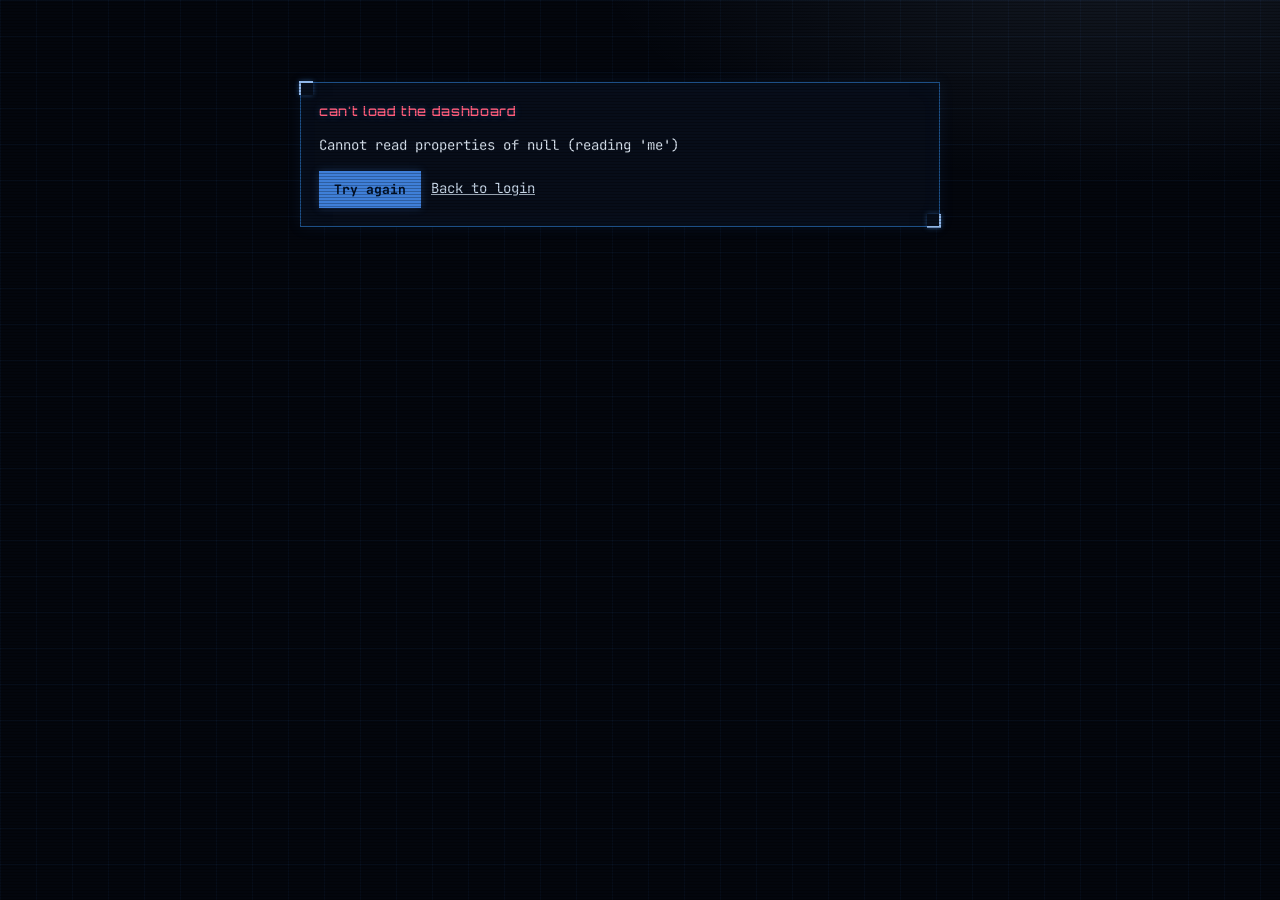
<file: index.html>
<!DOCTYPE html>
<html lang="en">
<head>
<meta charset="utf-8">
<meta name="viewport" content="width=device-width, initial-scale=1, viewport-fit=cover">
<title>Overview — Monitor</title>
<link href="https://fonts.googleapis.com/css2?family=Orbitron:wght@500;800&family=JetBrains+Mono:wght@400;500;700&display=swap" rel="stylesheet">
<link rel="stylesheet" href="css/app.css">
<script src="js/api.js"></script>
</head>
<body>
<main id="main">
<div class="boot" id="boot" aria-hidden="true"></div>
<section><div class="kpis" id="kpis"></div></section>
<section class="cols">
  <div><h2 id="budTitle">token budget</h2><div class="panel">
    <div class="mh"><div class="big" id="used"></div><div class="sub" id="ofLimit"></div></div>
    <div class="cells" id="cells" role="img"></div>
    <div class="legend"><span><b style="background:var(--c1)"></b>input <span id="lIn"></span></span><span><b style="background:var(--c2)"></b>output <span id="lOut"></span></span></div>
  </div></div>
  <div><h2>daily tokens — last 14 days</h2><div class="panel"><svg id="chart" role="img"></svg><div style="margin-top:10px"><div class="legend"><span><b style="background:var(--c1)"></b>input</span><span><b style="background:var(--c2)"></b>output</span></div></div></div></div>
</section>
<section class="cols even">
  <div><div class="sechead"><h2>active alerts</h2><a href="alerts.html">view all →</a></div><div class="panel" id="alerts"></div></div>
  <div><h2>recent requests</h2><div class="panel scroll"><div class="con" id="con"></div></div></div>
</section>
<section><div class="sechead"><h2>top chats · 30 days</h2><a href="chats.html">all chats →</a></div><div class="panel" id="chats"></div></section>
</main>
<script src="js/data.js"></script>
<script src="js/ui.js"></script>
<script src="js/pages/overview.js"></script>
</body>
</html>
</file>
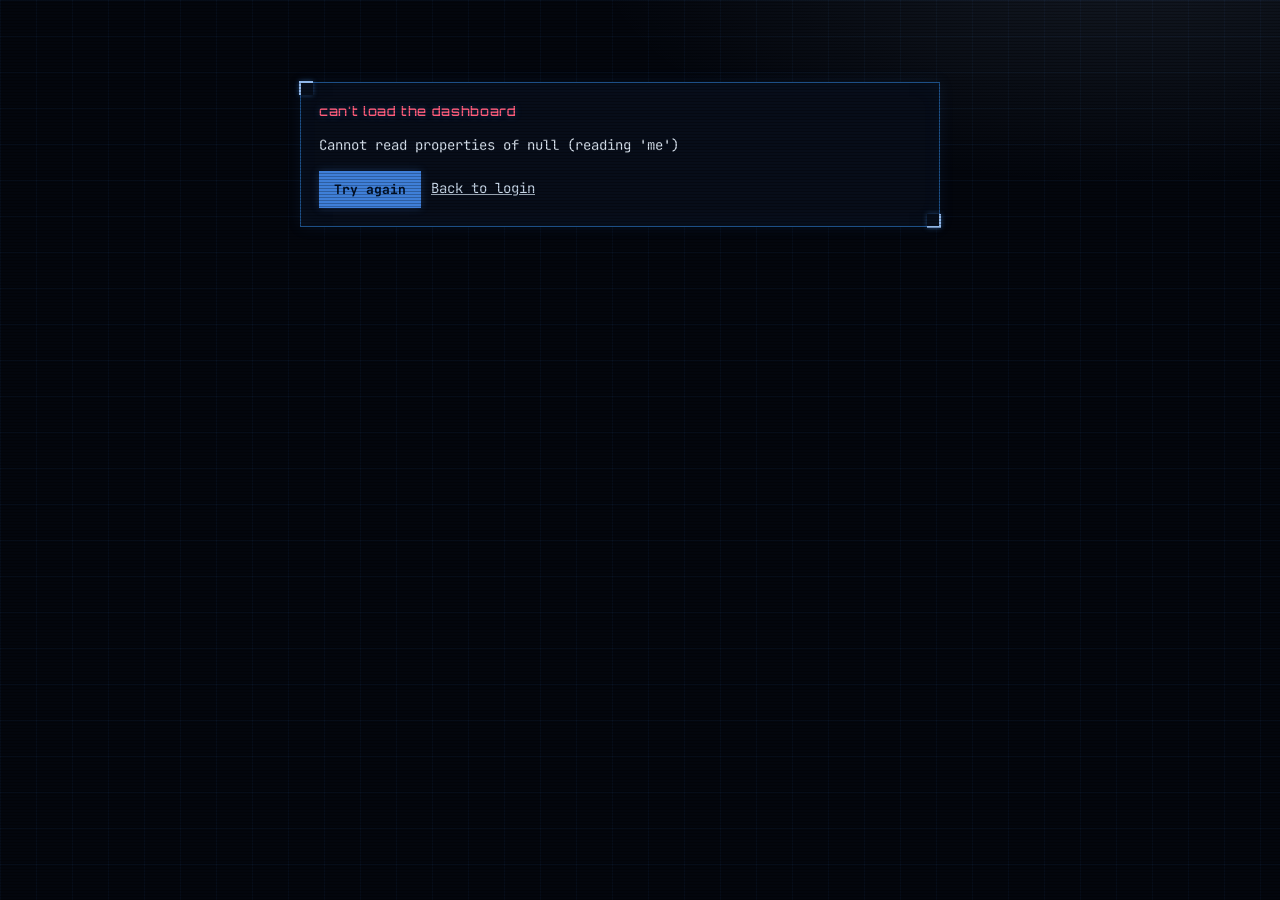
<file: account.html>
<!DOCTYPE html>
<html lang="en">
<head>
<meta charset="utf-8">
<meta name="viewport" content="width=device-width, initial-scale=1, viewport-fit=cover">
<title>My account — Monitor</title>
<link href="https://fonts.googleapis.com/css2?family=Orbitron:wght@500;800&family=JetBrains+Mono:wght@400;500;700&display=swap" rel="stylesheet">
<link rel="stylesheet" href="css/app.css">
<script src="js/api.js"></script>
</head>
<body>
<main id="main">
<section class="cols even">
  <div><h2>profile</h2><div class="panel"><div class="stats" id="profile" style="border:0;margin:0"></div></div></div>
  <div><h2>my quota · 30 days</h2><div class="panel"><div class="mh"><div class="big" id="used" style="font-size:28px"></div><div class="sub" id="ofLimit"></div></div><div class="cells" id="cells" role="img"></div></div></div>
</section>
<section class="cols even">
  <div><h2>change password</h2><div class="panel"><form id="pwform">
    <label for="op">current password</label><input id="op" type="password" autocomplete="current-password" required>
    <label for="np">new password</label><input id="np" type="password" autocomplete="new-password" required>
    <label for="np2">confirm new password</label><input id="np2" type="password" autocomplete="new-password" required>
    <div class="row"><button type="submit">Update password</button></div><p class="msg" id="pmsg" role="status"></p>
  </form></div></div>
  <div><h2>my data</h2><div class="panel">
    <p class="note" style="margin-top:0">// your requests are stored on the server under your account.</p>
    <div class="row"><button class="ghost" id="exp">Export my requests (CSV)</button><button class="ghost" id="sample">Replace with sample data</button><button class="ghost" id="clear">Clear my log</button></div>
    <p class="msg" id="dmsg" role="status"></p>
  </div></div>
</section>
</main>
<script src="js/data.js"></script>
<script src="js/ui.js"></script>
<script src="js/pages/account.js"></script>
</body>
</html>
</file>
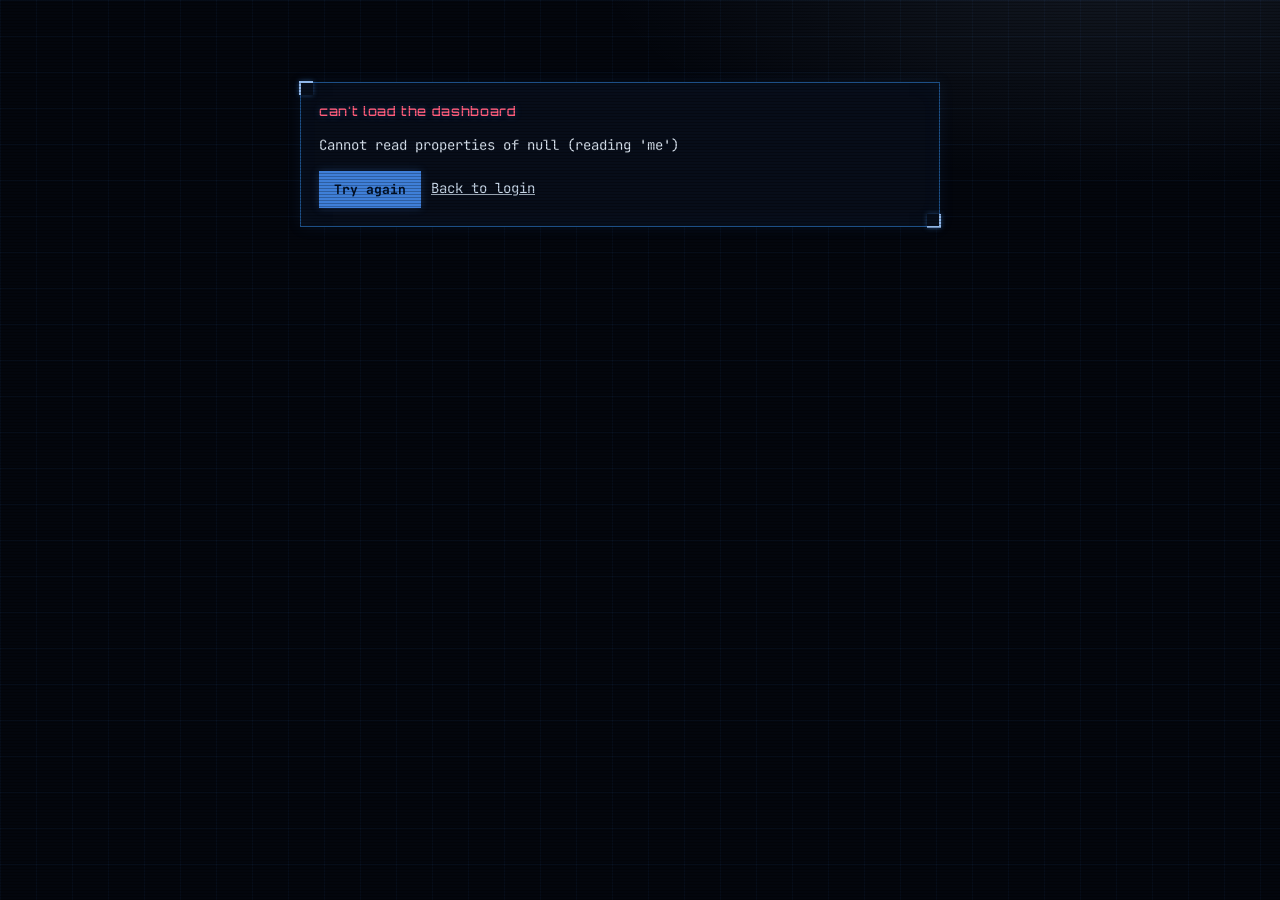
<file: alerts.html>
<!DOCTYPE html>
<html lang="en">
<head>
<meta charset="utf-8">
<meta name="viewport" content="width=device-width, initial-scale=1, viewport-fit=cover">
<title>Alerts — Monitor</title>
<link href="https://fonts.googleapis.com/css2?family=Orbitron:wght@500;800&family=JetBrains+Mono:wght@400;500;700&display=swap" rel="stylesheet">
<link rel="stylesheet" href="css/app.css">
<script src="js/api.js"></script>
</head>
<body>
<main id="main">
<section><h2>active alerts</h2><div id="list"></div></section>
<section id="usersWrap"><h2>quota by user · 30 days</h2><div class="panel scroll"><table><thead><tr><th>user</th><th class="n">tokens</th><th class="n">quota</th><th class="n">used</th></tr></thead><tbody id="usersPanel"></tbody></table></div></section>
<section><h2>alert rules</h2><div class="panel">
  <div id="rules"></div>
  <div id="ruleform">
    <div class="fgrid">
      <div><label for="warn">warn when budget / quota used (%)</label><input id="warn" type="number" min="1" max="100"></div>
      <div><label for="p95">p95 latency above (ms)</label><input id="p95" type="number" min="1"></div>
      <div><label for="err">error rate above (%)</label><input id="err" type="number" min="0" max="100" step="0.5"></div>
    </div>
    <p class="note" id="saved" role="status"></p>
    <p class="note">// alerts are evaluated live from the logged data in the current view.</p>
  </div>
</div></section>
</main>
<script src="js/data.js"></script>
<script src="js/ui.js"></script>
<script src="js/pages/alerts.js"></script>
</body>
</html>
</file>
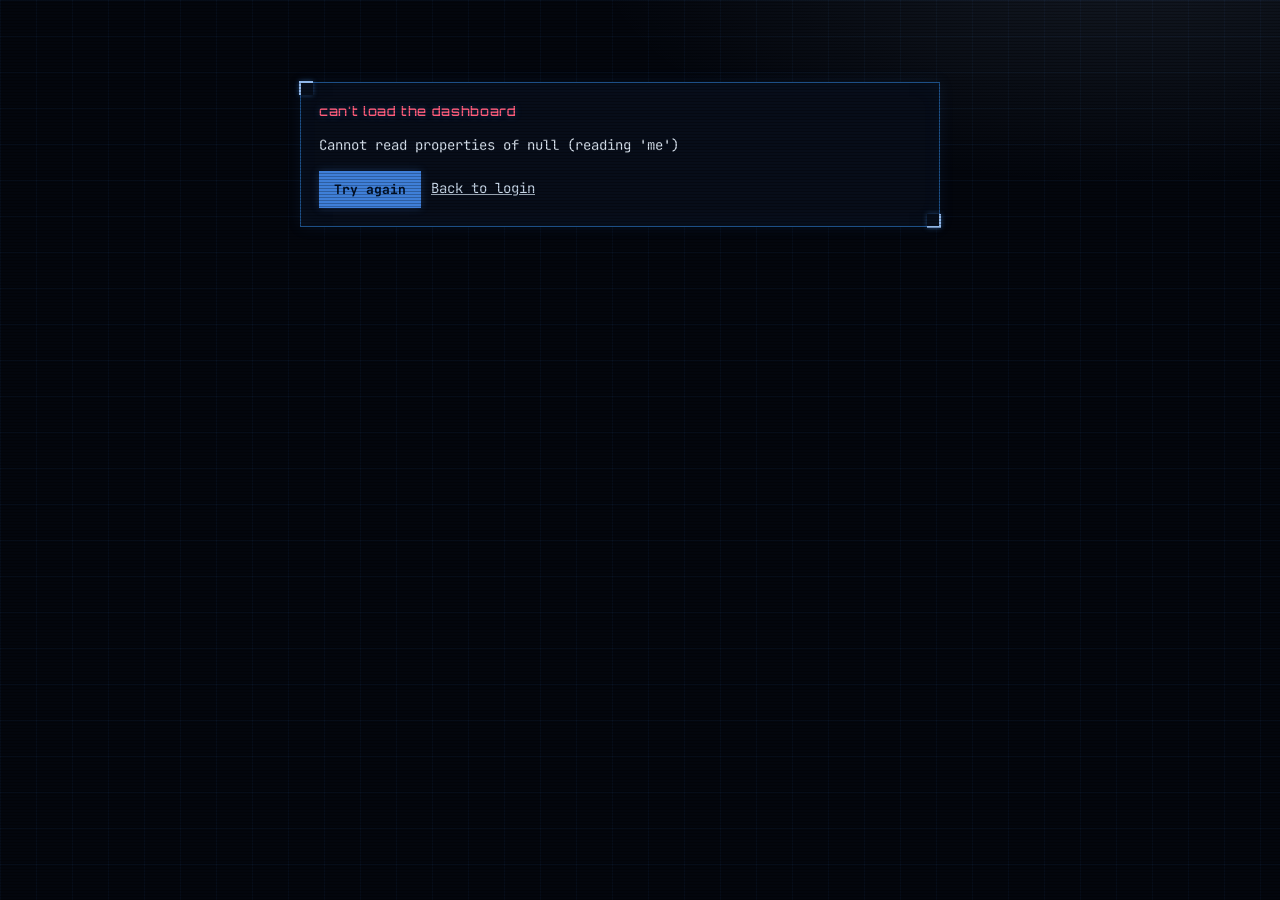
<file: chats.html>
<!DOCTYPE html>
<html lang="en">
<head>
<meta charset="utf-8">
<meta name="viewport" content="width=device-width, initial-scale=1, viewport-fit=cover">
<title>Chats — Monitor</title>
<link href="https://fonts.googleapis.com/css2?family=Orbitron:wght@500;800&family=JetBrains+Mono:wght@400;500;700&display=swap" rel="stylesheet">
<link rel="stylesheet" href="css/app.css">
<script src="js/api.js"></script>
</head>
<body>
<main id="main">
<div class="master">
  <section><div class="panel"><input id="q" placeholder="search chats..." aria-label="Search chats" style="margin-bottom:8px"><div id="list"></div></div></section>
  <section id="detail"></section>
</div>
</main>
<script src="js/data.js"></script>
<script src="js/ui.js"></script>
<script src="js/pages/chats.js"></script>
</body>
</html>
</file>
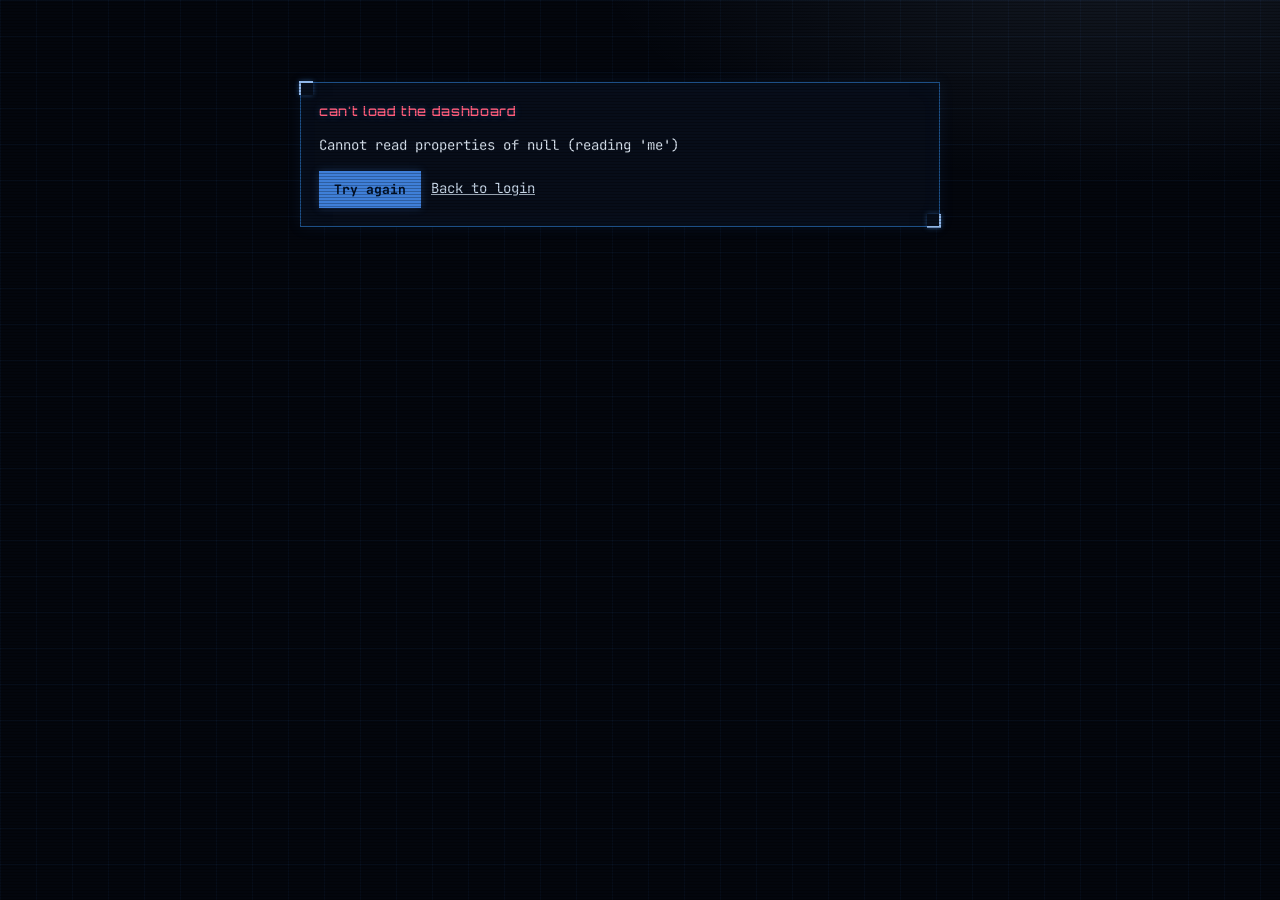
<file: costs.html>
<!DOCTYPE html>
<html lang="en">
<head>
<meta charset="utf-8">
<meta name="viewport" content="width=device-width, initial-scale=1, viewport-fit=cover">
<title>Costs — Monitor</title>
<link href="https://fonts.googleapis.com/css2?family=Orbitron:wght@500;800&family=JetBrains+Mono:wght@400;500;700&display=swap" rel="stylesheet">
<link rel="stylesheet" href="css/app.css">
<script src="js/api.js"></script>
</head>
<body>
<main id="main">
<section class="sechead"><div id="range"></div><button class="ghost sm" id="exp">Export CSV</button></section>
<section><div class="kpis" id="kpis"></div><p class="note" id="pricingNote"></p></section>
<section><h2>cost per day</h2><div class="panel"><svg id="chart" role="img"></svg></div></section>
<section class="cols even">
  <div><h2>by chat</h2><div class="panel scroll"><table><thead><tr><th>chat</th><th class="n">requests</th><th class="n">tokens</th><th class="n">cost</th><th class="n">share</th></tr></thead><tbody id="byChat"></tbody></table></div></div>
  <div id="userWrap"><h2>by user</h2><div class="panel scroll"><table><thead><tr><th>user</th><th class="n">requests</th><th class="n">tokens</th><th class="n">cost</th><th class="n">share</th></tr></thead><tbody id="byUser"></tbody></table></div></div>
</section>
</main>
<script src="js/data.js"></script>
<script src="js/ui.js"></script>
<script src="js/pages/costs.js"></script>
</body>
</html>
</file>
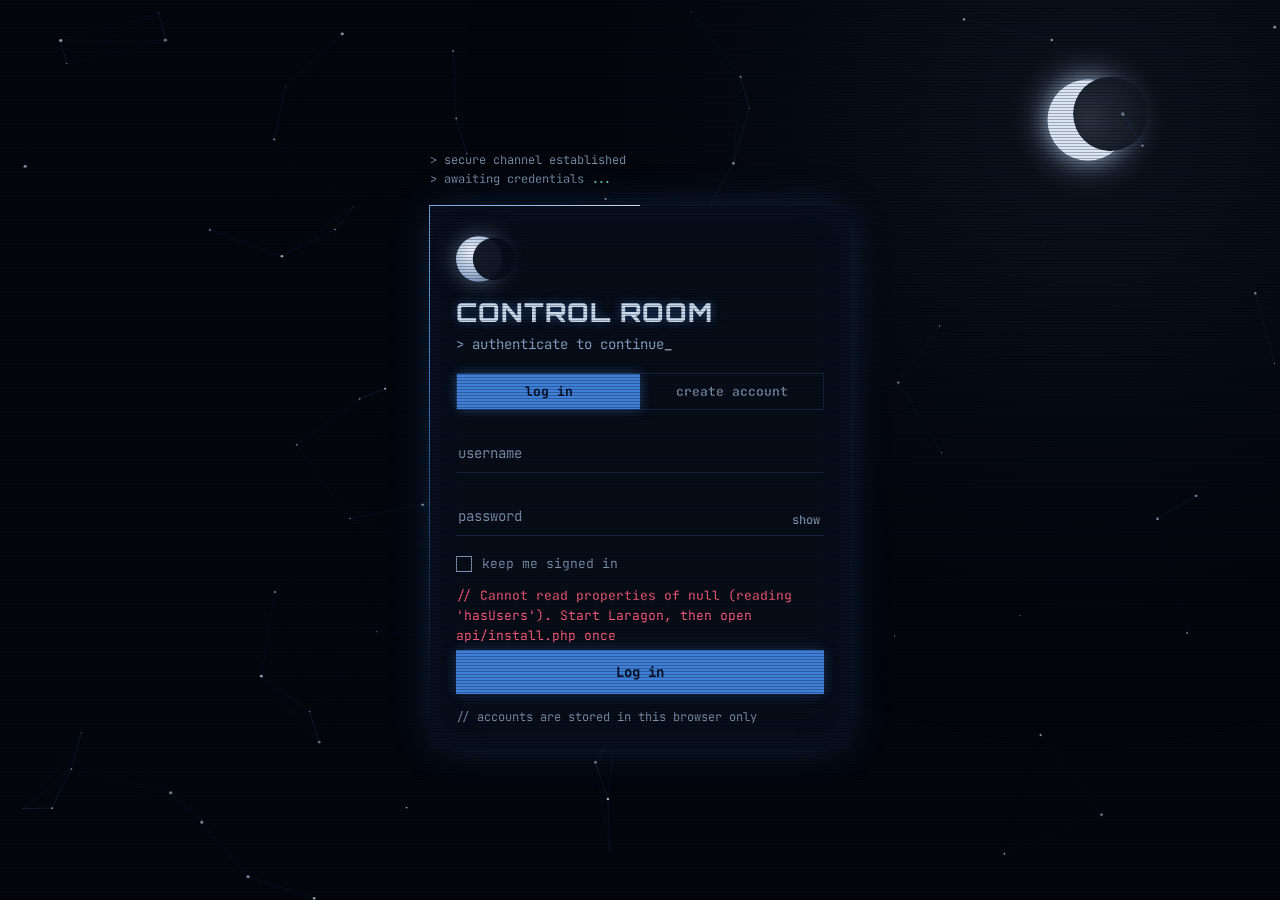
<file: login.html>
<!DOCTYPE html>
<html lang="en">
<head>
<meta charset="utf-8">
<meta name="viewport" content="width=device-width, initial-scale=1, viewport-fit=cover">
<title>Sign in — Control Room</title>
<link href="https://fonts.googleapis.com/css2?family=Orbitron:wght@500;800&family=JetBrains+Mono:wght@400;500;700&display=swap" rel="stylesheet">
<link rel="stylesheet" href="css/login.css">
</head>
<body>
<canvas id="bg" aria-hidden="true"></canvas>
<div class="flash" id="flash" aria-hidden="true"></div>

<main class="stage" id="stage">
  <div class="boot" id="boot" aria-hidden="true"></div>

  <div class="card" id="card">
    <div class="orb" aria-hidden="true"></div>
    <h1>CONTROL ROOM</h1>
    <p class="sub">&gt; authenticate to continue</p>

    <div class="tabs" id="tabs" data-mode="login" role="tablist">
      <button type="button" id="tLogin" class="on" role="tab">log in</button>
      <button type="button" id="tSign" role="tab">create account</button>
      <span class="slider" aria-hidden="true"></span>
    </div>

    <form id="form" novalidate>
      <div class="field">
        <input id="user" name="username" placeholder=" " autocomplete="username" autocapitalize="none" spellcheck="false" required>
        <label for="user">username</label><i></i>
      </div>
      <div class="field">
        <input id="pass" name="password" type="password" placeholder=" " autocomplete="current-password" required>
        <label for="pass">password</label><i></i>
        <button type="button" class="eye" id="eye" aria-label="Show password">show</button>
      </div>
      <div class="reveal" id="confirmWrap">
        <div>
          <div class="field">
            <input id="confirm" type="password" placeholder=" " autocomplete="new-password" disabled>
            <label for="confirm">confirm password</label><i></i>
          </div>
        </div>
      </div>
      <label class="chk"><input type="checkbox" id="remember"><span></span>keep me signed in</label>
      <p class="msg" id="msg" role="alert" aria-live="polite"></p>
      <button class="go" id="go" type="submit"><span id="goText">Log in</span><i class="bar"></i></button>
    </form>
    <p class="note">// accounts are stored in this browser only</p>
  </div>
</main>

<script src="js/api.js"></script>
<script src="js/login.js"></script>
</body>
</html>
</file>
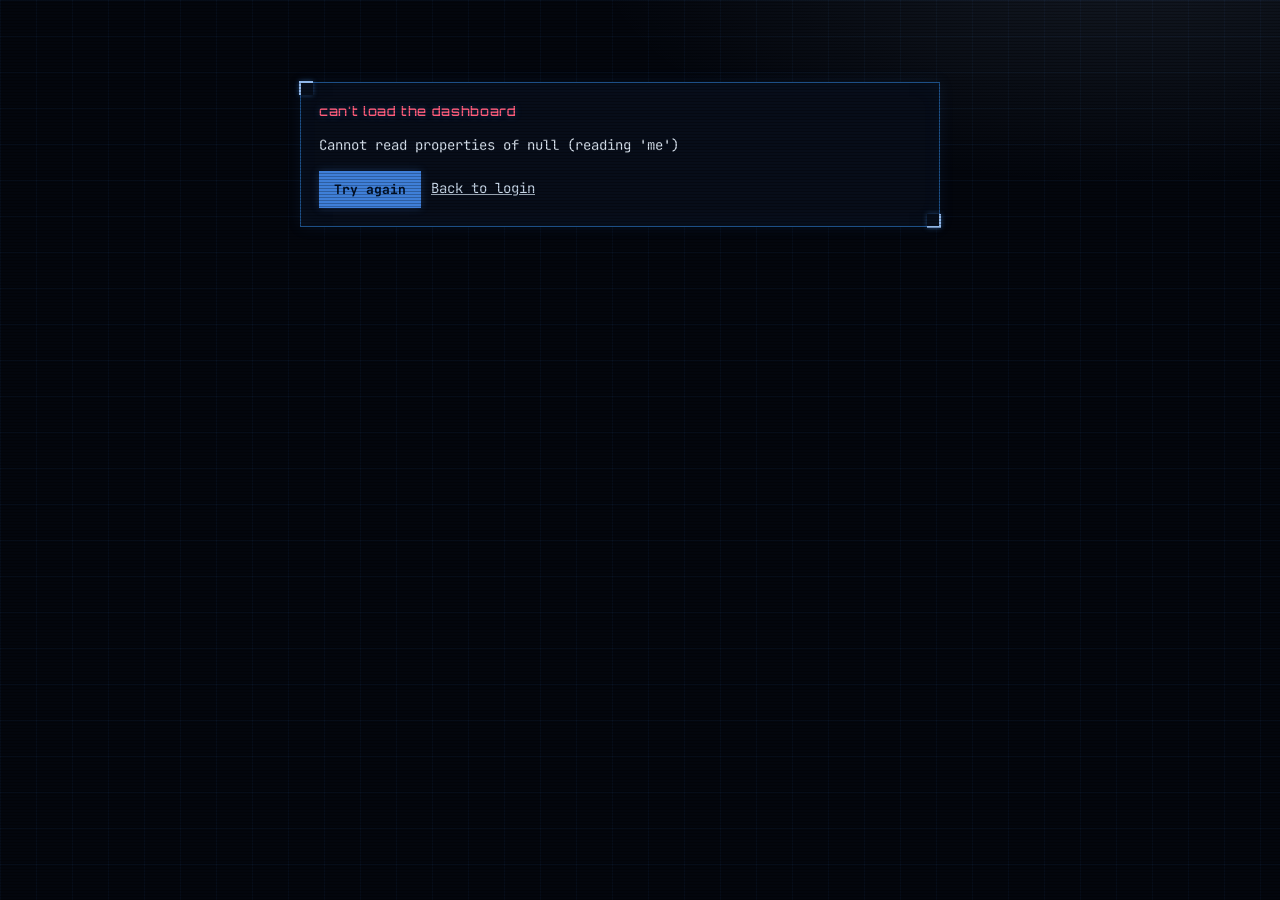
<file: performance.html>
<!DOCTYPE html>
<html lang="en">
<head>
<meta charset="utf-8">
<meta name="viewport" content="width=device-width, initial-scale=1, viewport-fit=cover">
<title>Performance — Monitor</title>
<link href="https://fonts.googleapis.com/css2?family=Orbitron:wght@500;800&family=JetBrains+Mono:wght@400;500;700&display=swap" rel="stylesheet">
<link rel="stylesheet" href="css/app.css">
<script src="js/api.js"></script>
</head>
<body>
<main id="main">
<section><div id="range"></div></section>
<section><div class="kpis" id="kpis"></div></section>
<section class="cols even">
  <div><h2>latency per day</h2><div class="panel"><svg id="lat" role="img"></svg><div class="legend" style="margin-top:10px"><span><b style="background:var(--c2)"></b>p50</span><span><b style="background:var(--c1)"></b>p95</span></div></div></div>
  <div><h2>error rate per day</h2><div class="panel"><svg id="err" role="img"></svg></div></div>
</section>
<section class="cols even">
  <div><h2>latency distribution</h2><div class="panel" id="hist"></div></div>
  <div><h2>slowest requests</h2><div class="panel scroll"><table><thead id="slowhead"></thead><tbody id="slow"></tbody></table></div></div>
</section>
</main>
<script src="js/data.js"></script>
<script src="js/ui.js"></script>
<script src="js/pages/performance.js"></script>
</body>
</html>
</file>
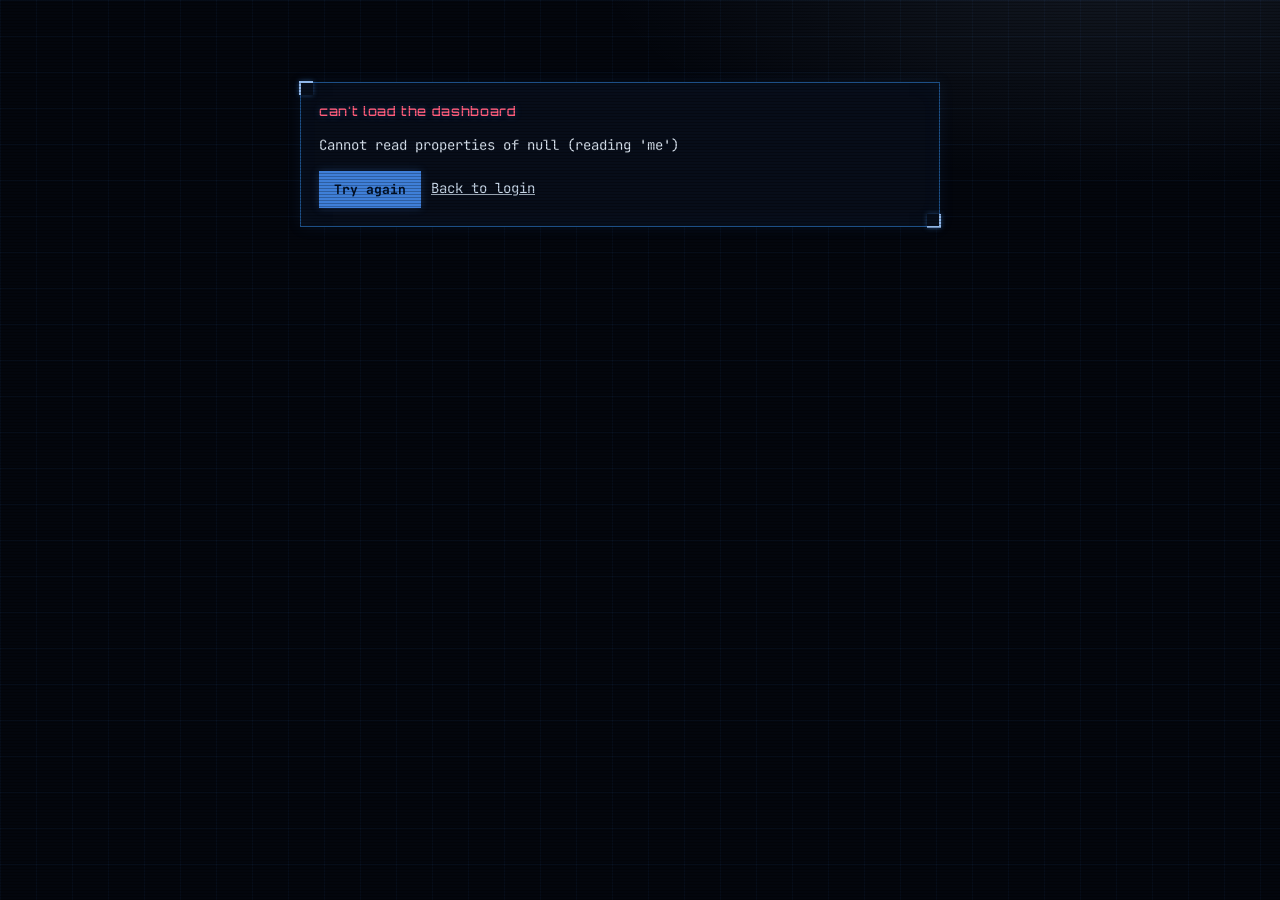
<file: requests.html>
<!DOCTYPE html>
<html lang="en">
<head>
<meta charset="utf-8">
<meta name="viewport" content="width=device-width, initial-scale=1, viewport-fit=cover">
<title>Requests — Monitor</title>
<link href="https://fonts.googleapis.com/css2?family=Orbitron:wght@500;800&family=JetBrains+Mono:wght@400;500;700&display=swap" rel="stylesheet">
<link rel="stylesheet" href="css/app.css">
<script src="js/api.js"></script>
</head>
<body>
<main id="main">
<section><h2>log a request</h2><div class="panel">
  <div class="fgrid">
    <div><label for="fc">chat</label><input id="fc" value="General" maxlength="40"></div>
    <div><label for="fi">input tokens</label><input id="fi" type="number" min="0" value="1200"></div>
    <div><label for="fo">output tokens</label><input id="fo" type="number" min="0" value="450"></div>
    <div><label for="fm">latency (ms)</label><input id="fm" type="number" min="0" value="900"></div>
    <div><label for="fst">status</label><select id="fst" style="width:100%"><option value="ok">ok</option><option value="error">error</option></select></div>
    <div><button id="add" style="width:100%">Add request</button></div>
  </div>
  <p class="msg" id="amsg" role="status"></p>
  <p class="note">// not linked to a live model yet. requests are logged to your own account.</p>
</div></section>
<section>
  <div class="sechead"><h2>request log</h2><div class="tools"><input id="q" placeholder="search chat..." aria-label="Search chats"><select id="fs" aria-label="Filter by status"><option value="">all statuses</option><option value="ok">ok</option><option value="error">error</option></select><button class="ghost sm" id="exp">Export CSV</button></div></div>
  <div class="panel scroll"><table><thead id="thead"></thead><tbody id="tb"></tbody></table>
  <div class="pager"><span id="pinfo"></span><span class="tools"><button class="ghost sm" id="prev">Prev</button><button class="ghost sm" id="next">Next</button></span></div></div>
</section>
</main>
<script src="js/data.js"></script>
<script src="js/ui.js"></script>
<script src="js/pages/requests.js"></script>
</body>
</html>
</file>
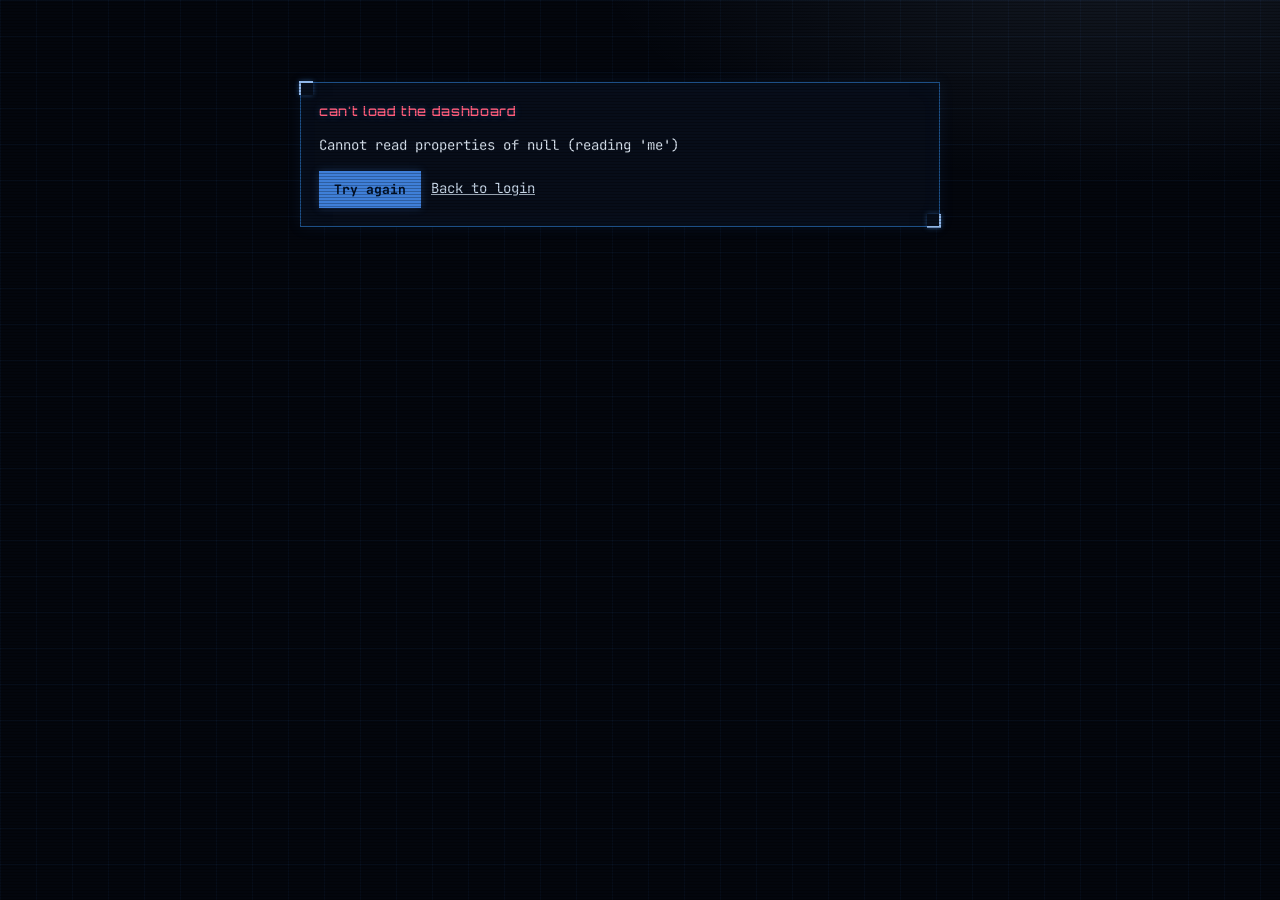
<file: settings.html>
<!DOCTYPE html>
<html lang="en">
<head>
<meta charset="utf-8">
<meta name="viewport" content="width=device-width, initial-scale=1, viewport-fit=cover">
<title>Settings — Monitor</title>
<link href="https://fonts.googleapis.com/css2?family=Orbitron:wght@500;800&family=JetBrains+Mono:wght@400;500;700&display=swap" rel="stylesheet">
<link rel="stylesheet" href="css/app.css">
<script src="js/api.js"></script>
</head>
<body>
<main id="main">
<section><h2>model &amp; limits</h2><div class="panel">
  <div class="fgrid">
    <div><label for="cName">name</label><input id="cName"></div>
    <div><label for="cModel">model</label><input id="cModel"></div>
    <div><label for="cProv">provider</label><input id="cProv"></div>
    <div><label for="cVer">version</label><input id="cVer"></div>
    <div><label for="cCtx">context window (tokens)</label><input id="cCtx" type="number" min="0"></div>
    <div><label for="cTemp">temperature</label><input id="cTemp" type="number" step="0.1" min="0" max="2"></div>
    <div><label for="cMax">max output tokens</label><input id="cMax" type="number" min="0"></div>
    <div><label for="cPi">price per 1M input ($)</label><input id="cPi" type="number" step="0.01" min="0"></div>
    <div><label for="cPo">price per 1M output ($)</label><input id="cPo" type="number" step="0.01" min="0"></div>
    <div><label for="cLim">system budget (tokens / 30 days)</label><input id="cLim" type="number" min="1"></div>
    <div><label for="cUq">default user quota (tokens / 30 days)</label><input id="cUq" type="number" min="1"></div>
    <div class="full"><label for="cPrompt">system prompt</label><textarea id="cPrompt"></textarea></div>
  </div>
  <p class="note" id="saved" role="status"></p>
</div></section>
<section><h2>api keys — connect your real AI</h2><div class="panel">
  <p class="note" style="margin-top:0">// your AI sends each request's tokens, latency and status to this dashboard with a key. a key is shown once, then stored hashed.</p>
  <div class="fgrid"><div><label for="kname">key name</label><input id="kname" maxlength="60" placeholder="e.g. production bot"></div><div><button id="kadd" style="width:100%">Create key</button></div></div>
  <div id="newkey"></div>
  <p class="msg" id="kmsg" role="status"></p>
  <div class="scroll"><table><thead><tr><th>name</th><th>key</th><th>created</th><th>last used</th><th>status</th><th class="n">actions</th></tr></thead><tbody id="ktable"></tbody></table></div>
  <p class="note">// how your AI reports a request:</p>
  <pre class="code" id="snippet"></pre>
</div></section>
<section><h2>data</h2><div class="panel">
  <p class="note" style="margin-top:0">// everything is stored in your MySQL database. use mysqldump for full backups. this button exports every request as CSV.</p>
  <div class="row"><button id="export">Export all requests (CSV)</button></div>
</div></section>
</main>
<script src="js/data.js"></script>
<script src="js/ui.js"></script>
<script src="js/pages/settings.js"></script>
</body>
</html>
</file>
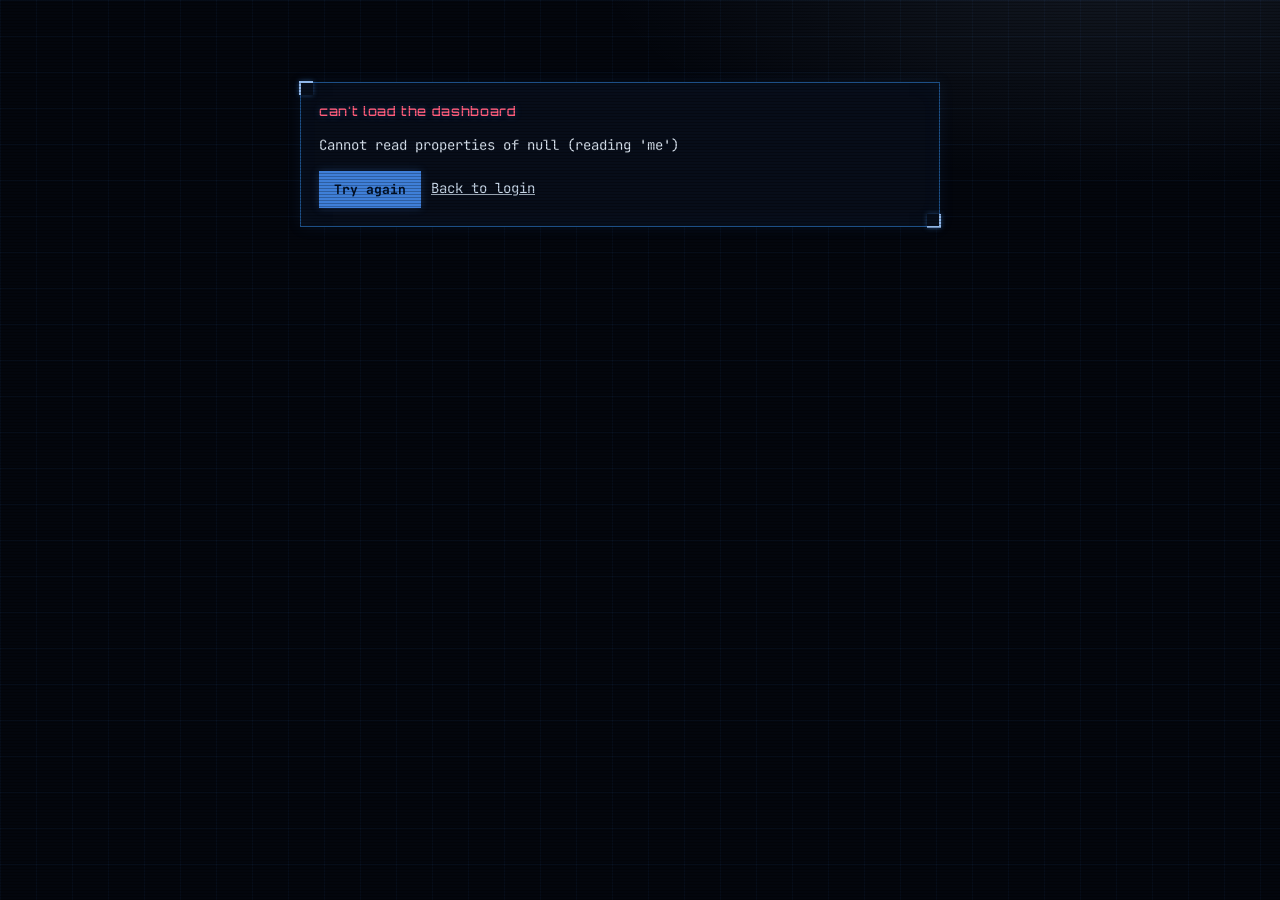
<file: usage.html>
<!DOCTYPE html>
<html lang="en">
<head>
<meta charset="utf-8">
<meta name="viewport" content="width=device-width, initial-scale=1, viewport-fit=cover">
<title>Token usage — Monitor</title>
<link href="https://fonts.googleapis.com/css2?family=Orbitron:wght@500;800&family=JetBrains+Mono:wght@400;500;700&display=swap" rel="stylesheet">
<link rel="stylesheet" href="css/app.css">
<script src="js/api.js"></script>
</head>
<body>
<main id="main">
<section class="sechead"><div id="range"></div><button class="ghost sm" id="exp">Export CSV</button></section>
<section><div class="panel"><div class="stats" id="stats" style="border:0;margin:0"></div></div></section>
<section><h2 id="chartTitle">daily tokens</h2><div class="panel"><svg id="chart" role="img"></svg><div style="margin-top:10px"><div class="legend"><span><b style="background:var(--c1)"></b>input</span><span><b style="background:var(--c2)"></b>output</span></div></div></div></section>
<section class="cols even">
  <div><h2>by chat</h2><div class="panel" id="byChat"></div></div>
  <div><h2 id="sideTitle">by user</h2><div class="panel" id="side"></div></div>
</section>
<section><h2>when it's used — tokens by hour of day</h2><div class="panel"><div id="heat"></div><div class="heatlab"><span>00:00</span><span>06:00</span><span>12:00</span><span>18:00</span><span>23:00</span></div></div></section>
</main>
<script src="js/data.js"></script>
<script src="js/ui.js"></script>
<script src="js/pages/usage.js"></script>
</body>
</html>
</file>
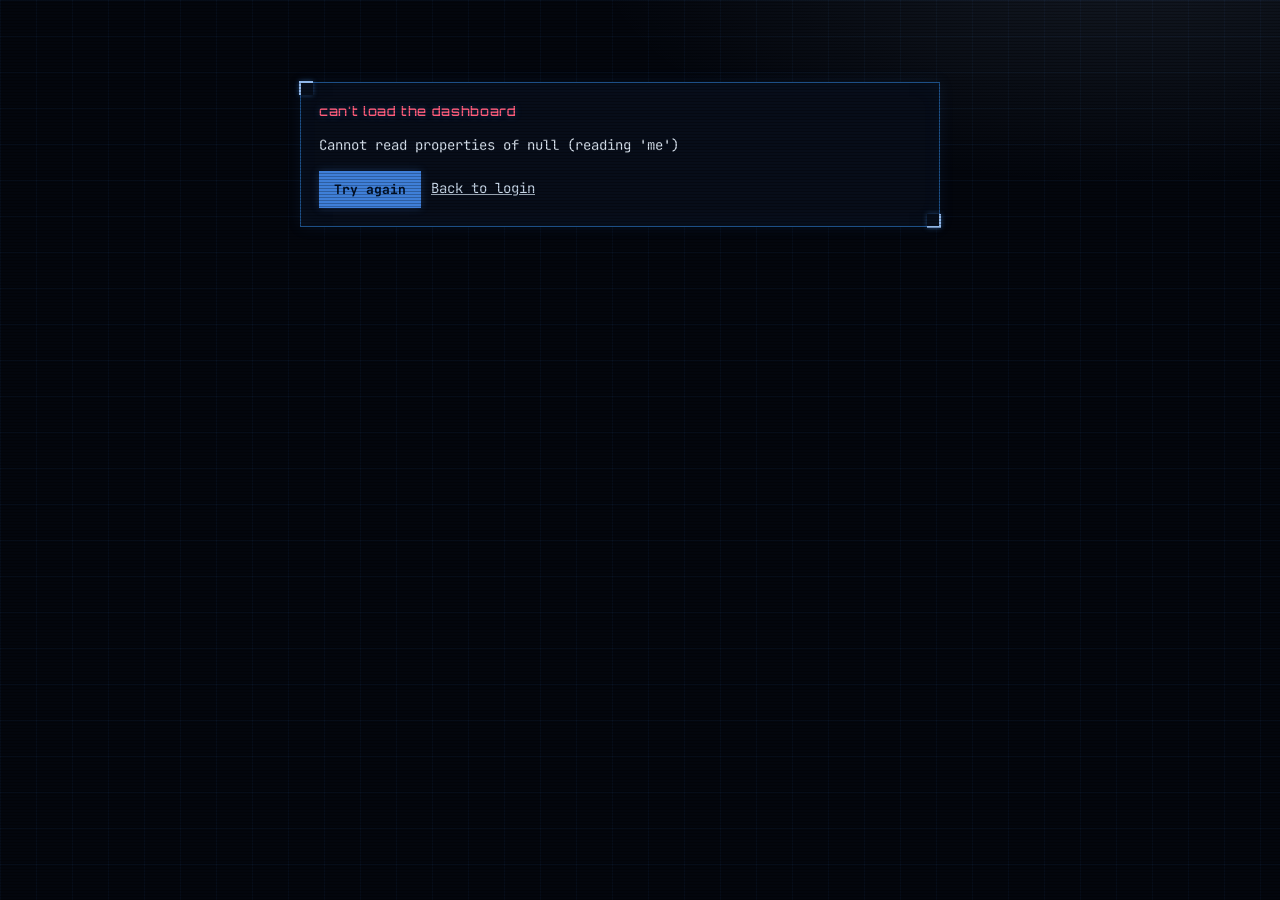
<file: users.html>
<!DOCTYPE html>
<html lang="en">
<head>
<meta charset="utf-8">
<meta name="viewport" content="width=device-width, initial-scale=1, viewport-fit=cover">
<title>Users — Monitor</title>
<link href="https://fonts.googleapis.com/css2?family=Orbitron:wght@500;800&family=JetBrains+Mono:wght@400;500;700&display=swap" rel="stylesheet">
<link rel="stylesheet" href="css/app.css">
<script src="js/api.js"></script>
</head>
<body>
<main id="main">
<section><div class="kpis" id="kpis"></div></section>
<section><h2>accounts</h2><div class="panel scroll">
  <label style="display:flex;gap:10px;align-items:center;margin:0 0 14px;color:var(--ink);font-size:13px"><input type="checkbox" id="signup" style="width:auto"> allow new people to create their own accounts</label>
  <table><thead><tr><th>user</th><th>role</th><th>joined</th><th class="n">requests</th><th class="n">tokens (30d)</th><th class="n">quota</th><th class="n">used</th><th class="n">actions</th></tr></thead><tbody id="ubody"></tbody></table>
  <p class="msg" id="umsg" role="status">// the first account created is the admin. new sign-ups are normal users.</p>
</div></section>
</main>
<script src="js/data.js"></script>
<script src="js/ui.js"></script>
<script src="js/pages/users.js"></script>
</body>
</html>
</file>
<file: css/app.css>
:root{--bg:#03060d;--panel:#070d19;--ink:#dde7f3;--mute:#7a8fab;--line:#12233d;--c1:#3f7fd8;--c2:#c9d8ea;--ok:#7dffc4;--warn:#ffc04d;--bad:#ff5c7a;--grid:rgba(63,127,216,.06);
color-scheme:dark;box-sizing:border-box}
*{box-sizing:border-box}
html{scroll-padding-top:70px}
body{margin:0;color:var(--ink);font:400 14px/1.55 "JetBrains Mono",ui-monospace,Menlo,Consolas,monospace;background:var(--bg);min-height:100vh;
background-image:radial-gradient(ellipse 60% 38% at 88% -6%,rgba(170,200,235,.1),transparent 70%),linear-gradient(var(--grid) 1px,transparent 1px),linear-gradient(90deg,var(--grid) 1px,transparent 1px);
background-size:auto,36px 36px,36px 36px;background-attachment:fixed,scroll,scroll}
body::after{content:"";position:fixed;inset:0;pointer-events:none;z-index:50;background:repeating-linear-gradient(0deg,rgba(0,0,0,.26) 0 1px,transparent 1px 3px)}
h1,h2,.big{font-family:Orbitron,"JetBrains Mono",sans-serif;margin:0}
a{color:var(--c2)}
:focus-visible{outline:2px solid var(--c2);outline-offset:2px}

/* shell */
.shell{display:grid;grid-template-columns:236px minmax(0,1fr);min-height:100vh}
.nav{position:sticky;top:0;height:100vh;overflow:auto;padding:20px 14px;border-right:1px solid var(--line);background:rgba(5,10,20,.88);backdrop-filter:blur(6px);z-index:20;display:flex;flex-direction:column;gap:2px;padding-top:max(20px,env(safe-area-inset-top))}
.brand{display:flex;align-items:center;gap:11px;text-decoration:none;margin-bottom:12px;color:var(--c2)}
.brand b{font:800 15px Orbitron,sans-serif;text-shadow:0 0 8px rgba(63,127,216,.5);overflow-wrap:anywhere}
.orb{flex:none;width:26px;height:26px;border-radius:50%;background:radial-gradient(circle at 34% 34%,#eef4ff,#9db6d6 55%,#35507a);box-shadow:0 0 14px rgba(160,195,235,.4);position:relative}
.orb::after{content:"";position:absolute;inset:0;border-radius:50%;background:#050a14;transform:translateX(9px) scale(.92)}
.grp{margin:16px 0 4px 10px;color:var(--mute);font-size:11px}
.nav a.item{display:flex;justify-content:space-between;align-items:center;gap:8px;padding:8px 10px;color:var(--ink);text-decoration:none;border-left:2px solid transparent;transition:background .2s}
.nav a.item:hover{background:rgba(63,127,216,.09)}
.nav a.item.on{border-left-color:var(--c1);background:rgba(63,127,216,.15);color:var(--c2);box-shadow:inset 0 0 18px rgba(63,127,216,.1)}
.badge{min-width:19px;padding:0 6px;text-align:center;font-size:11px;font-weight:700;background:var(--bad);color:#25060b}
.content{min-width:0}
.top{position:sticky;top:0;z-index:15;display:flex;align-items:center;gap:14px;flex-wrap:wrap;padding:14px 24px;padding-top:max(14px,env(safe-area-inset-top));border-bottom:1px solid var(--line);background:rgba(3,6,13,.88);backdrop-filter:blur(6px)}
.top h1{font-size:19px;font-weight:800;color:var(--c2);text-shadow:0 0 10px rgba(63,127,216,.45)}
.spacer{flex:1}
.menu{display:none;padding:6px 10px}
main{padding:22px 24px 70px;max-width:1240px}
main>section{margin-top:24px}main>section:first-child{margin-top:0}
.scrim{display:none}
@media(max-width:880px){.shell{grid-template-columns:1fr}.nav{position:fixed;left:0;top:0;width:250px;transform:translateX(-102%);transition:transform .25s;box-shadow:0 0 40px #000}.nav.open{transform:none}.menu{display:inline-block}.top{padding:12px 16px}main{padding:18px 16px 60px}.scrim.on{display:block;position:fixed;inset:0;z-index:19;background:rgba(0,0,0,.5)}}

/* pieces */
h2{font-size:13px;font-weight:500;color:#7fa8e0;margin-bottom:10px;letter-spacing:.05em;text-shadow:0 0 6px rgba(63,127,216,.4)}
.sechead{display:flex;justify-content:space-between;align-items:flex-end;gap:12px;flex-wrap:wrap}
.sechead>*{margin-bottom:10px}
.panel{position:relative;background:var(--panel);border:1px solid #1d4f86;padding:18px;box-shadow:0 0 14px rgba(63,127,216,.1),inset 0 0 22px rgba(63,127,216,.04)}
.panel::before,.panel::after{content:"";position:absolute;width:12px;height:12px;border:2px solid #8fb6e8;pointer-events:none;box-shadow:0 0 5px rgba(63,127,216,.5)}
.panel::before{top:-2px;left:-2px;border-right:0;border-bottom:0}.panel::after{bottom:-2px;right:-2px;border-left:0;border-top:0}
.kpis{display:grid;grid-template-columns:repeat(auto-fit,minmax(172px,1fr));gap:14px}
.kpi{padding:14px 16px}.kpi span{display:block;color:var(--mute);font-size:12px}
.kpi strong{display:block;font:800 22px Orbitron,sans-serif;margin:2px 0;color:#e3eefc;text-shadow:0 0 7px rgba(63,127,216,.4);overflow-wrap:anywhere}
.dl{font-size:11px;color:var(--mute)}.dl.ok{color:var(--ok)}.dl.bad{color:var(--bad)}
.cols{display:grid;grid-template-columns:1.1fr .9fr;gap:22px}
.cols.even{grid-template-columns:1fr 1fr}
@media(max-width:980px){.cols,.cols.even{grid-template-columns:1fr}}
.scroll{overflow-x:auto}
.mh{display:flex;justify-content:space-between;align-items:baseline;gap:12px;flex-wrap:wrap}
.big{font-size:clamp(26px,5vw,44px);font-weight:800;text-shadow:0 0 8px rgba(63,127,216,.45)}
.sub{color:#8aa5c8}
.cells{display:grid;grid-template-columns:repeat(50,1fr);gap:3px;margin:16px 0 10px}
.cells i{height:26px;background:var(--line);opacity:.55}
.cells i.a{background:var(--c1);opacity:1;box-shadow:0 0 6px rgba(63,127,216,.5)}
.cells i.b{background:var(--c2);opacity:1;box-shadow:0 0 6px rgba(201,216,234,.35)}
@media(max-width:600px){.cells{grid-template-columns:repeat(25,1fr)}.cells i:nth-child(n+26){display:none}}
.legend{display:flex;gap:18px;flex-wrap:wrap;color:var(--mute);font-size:13px}
.legend b{display:inline-block;width:10px;height:10px;margin-right:7px}
.stats{display:grid;grid-template-columns:repeat(auto-fit,minmax(150px,1fr));margin-top:14px;border-top:1px dashed #1d4f86}
.stat{padding:12px 10px 2px 0}.stat span{display:block;color:var(--mute);font-size:12px}.stat strong{font:700 18px Orbitron,sans-serif;color:#e3eefc}
svg{max-width:100%;height:auto;display:block}
svg text{fill:var(--mute);font:10px "JetBrains Mono",monospace}
.led{display:inline-flex;align-items:center;gap:8px;padding:4px 11px;border:1px solid currentColor;font-weight:700;font-size:12px}
.led::before{content:"";width:8px;height:8px;border-radius:50%;background:currentColor;box-shadow:0 0 7px currentColor}
.ok{color:var(--ok)}.warn{color:var(--warn)}.bad{color:var(--bad)}
.who{display:flex;align-items:center;gap:10px;color:var(--mute);font-size:12px}
.role{display:inline-block;padding:1px 8px;border:1px solid var(--mute);color:var(--mute);font-size:11px}
.role.admin{border-color:var(--c2);color:var(--c2);box-shadow:0 0 6px rgba(201,216,234,.3)}

/* forms + buttons */
label{display:block;font-size:12px;color:var(--mute);margin:10px 0 3px}
input,textarea,select{width:100%;font:inherit;color:var(--ink);background:var(--bg);border:1px solid #173055;padding:8px 10px;border-radius:0}
input:focus,textarea:focus,select:focus{border-color:var(--c1);outline:none;box-shadow:0 0 8px rgba(63,127,216,.4)}
textarea{min-height:110px;resize:vertical}
.top select,.tools select,.tools input{width:auto}
button{font:700 13px "JetBrains Mono",monospace;cursor:pointer;padding:9px 14px;border:1px solid var(--c1);background:var(--c1);color:#021024;border-radius:0;box-shadow:0 0 8px rgba(63,127,216,.3)}
button:hover{box-shadow:0 0 14px rgba(63,127,216,.55)}
button.ghost{background:transparent;color:#7fa8e0;box-shadow:none;border-color:#2f5f9e}
button.ghost:hover{background:rgba(63,127,216,.1)}
button.sm{padding:5px 10px;font-size:12px}
button:disabled{opacity:.4;cursor:default}
.fgrid{display:grid;grid-template-columns:repeat(auto-fit,minmax(150px,1fr));gap:0 14px;align-items:end}
.fgrid .full{grid-column:1/-1}
.row{display:flex;gap:10px;flex-wrap:wrap;margin-top:14px;align-items:center}
.note{color:var(--mute);font-size:12px;margin-top:10px}
.msg{min-height:1.4em;font-size:13px;margin-top:10px}.msg.err{color:var(--bad)}.msg.ok{color:var(--ok)}
.tools{display:flex;gap:10px;flex-wrap:wrap;align-items:center}
.seg{display:inline-flex;border:1px solid #2f5f9e}
.seg button{background:transparent;color:#7fa8e0;box-shadow:none;border:0;border-right:1px solid #2f5f9e;padding:6px 12px}
.seg button:last-child{border-right:0}.seg button.on{background:var(--c1);color:#021024}

/* tables */
table{width:100%;border-collapse:collapse;font-size:13px}
th,td{text-align:left;padding:8px 12px 8px 0;border-bottom:1px solid var(--line);white-space:nowrap}
th{color:var(--mute);font-weight:500}th.n,td.n{text-align:right}td em{color:var(--mute);font-style:normal}
td.n input.q{width:110px;padding:4px 6px;text-align:right}
.acts{display:flex;gap:6px;justify-content:flex-end}
.pager{display:flex;justify-content:space-between;align-items:center;gap:10px;margin-top:12px;color:var(--mute);font-size:12px}
.tag{display:inline-block;padding:0 7px;font-size:11px;border:1px solid currentColor}

/* console, bars, alerts, chats */
.con{font-size:12.5px;line-height:1.7;white-space:nowrap;min-height:8em}
.con div{color:var(--mute)}.con b{color:#7fa8e0;font-weight:500}.con em{color:var(--c2);font-style:normal}.con u{text-decoration:none;color:var(--ok)}
.hb{padding:8px 0;border-bottom:1px dashed var(--line)}.hb:first-child{padding-top:0}.hb:last-child{border:0;padding-bottom:0}
.hb .t{display:flex;justify-content:space-between;gap:10px}.hb .m{color:var(--mute);font-size:12px}
.hb .bar{height:3px;background:var(--line);margin-top:6px}.hb .bar i{display:block;height:100%;background:var(--c1);box-shadow:0 0 6px rgba(63,127,216,.5)}
.heat{display:grid;grid-template-columns:repeat(24,1fr);gap:3px}.heat i{height:34px;background:var(--c1)}
.heatlab{display:flex;justify-content:space-between;color:var(--mute);font-size:11px;margin-top:6px}
.alert{display:flex;gap:12px;padding:12px 14px;border:1px solid currentColor;margin-bottom:10px;background:rgba(0,0,0,.2)}
.alert:last-child{margin-bottom:0}.alert .d{color:var(--ink)}.alert small{display:block;color:var(--mute)}
.alert::before{content:"";flex:none;margin-top:6px;width:9px;height:9px;border-radius:50%;background:currentColor;box-shadow:0 0 8px currentColor}
.alert.crit{color:var(--bad)}.alert.warn{color:var(--warn)}.alert.good{color:var(--ok)}
.master{display:grid;grid-template-columns:300px minmax(0,1fr);gap:22px;align-items:start}
@media(max-width:880px){.master{grid-template-columns:1fr}}
.citem{display:block;width:100%;text-align:left;background:transparent;color:var(--ink);box-shadow:none;border:0;border-bottom:1px dashed var(--line);padding:10px 8px;font-weight:400}
.citem.on{background:rgba(63,127,216,.15);border-left:2px solid var(--c1)}
.citem .m{display:block;color:var(--mute);font-size:12px}
.boot{color:var(--mute);font-size:12px;min-height:5.2em;margin-bottom:12px}.boot .ok{color:var(--ok)}
h1::after{content:none}
@media (prefers-reduced-motion:reduce){*{transition:none!important}}

/* ===== motion ===== */
body{background-image:radial-gradient(ellipse 60% 38% at 88% -6%,rgba(170,200,235,.1),transparent 70%);background-size:auto;background-attachment:fixed}
body::before{content:"";position:fixed;inset:-36px;z-index:-1;pointer-events:none;background-image:linear-gradient(var(--grid) 1px,transparent 1px),linear-gradient(90deg,var(--grid) 1px,transparent 1px);background-size:36px 36px}
.pulse{margin-top:auto;padding-top:18px;color:var(--mute);font-size:11px}
.pulse svg{width:100%;height:34px}
.pulse path{fill:none;stroke-width:1.6;stroke-linejoin:round;stroke-linecap:round;vector-effect:non-scaling-stroke}
.pulse .base{stroke:var(--line)}.pulse .ecg{stroke:var(--c2);filter:drop-shadow(0 0 3px var(--c1))}
.sweep{position:fixed;left:0;right:0;top:0;height:140px;pointer-events:none;z-index:40;background:linear-gradient(180deg,transparent,rgba(63,127,216,.06),transparent)}
.heat i,.cells i.a,.cells i.b{will-change:opacity,transform}
@media (prefers-reduced-motion:no-preference){
 .pulse .ecg{stroke-dasharray:50 150;animation:ecg 2.6s linear infinite}
 .sweep{animation:sweep 9s linear infinite}
 body::before{animation:gridshift 5s linear infinite}
 .brand .orb{animation:bob 5s ease-in-out infinite}
 .led::before{animation:beat 2s ease-in-out infinite}
 .alert.crit::before{animation:beat 1.1s ease-in-out infinite}
 main>*{animation:enter .6s cubic-bezier(.2,.8,.2,1) both}
 .bar{transform-box:fill-box;transform-origin:50% 100%;animation:growy .9s cubic-bezier(.2,.8,.2,1) both;animation-delay:calc(var(--j,0)*28ms + 150ms)}
 .bar:hover rect{filter:brightness(1.35)}
 .ln{stroke-dasharray:1;animation:draw 1.4s ease-out .2s both}
 .dot{transform-box:fill-box;transform-origin:center;animation:pop .45s cubic-bezier(.3,1.6,.5,1) both;animation-delay:calc(var(--j,0)*55ms + 700ms)}
 .cells i.a,.cells i.b{animation:cellon .55s ease-out both;animation-delay:calc(var(--k,0)*22ms + 250ms)}
 .hb .bar i{transform-origin:left;animation:growx 1s cubic-bezier(.2,.8,.2,1) both;animation-delay:calc(var(--n,0)*90ms + 200ms)}
 .heat i{animation:fadein .6s ease-out both;animation-delay:calc(var(--k,0)*28ms + 200ms)}
 tbody tr,.con div,.alert{animation:slidein .45s cubic-bezier(.2,.8,.2,1) both}
 .kpi,.stat,.citem{transition:transform .2s,box-shadow .2s,background .2s}
 .kpi:hover{transform:translateY(-3px);box-shadow:0 0 22px rgba(63,127,216,.3),inset 0 0 22px rgba(63,127,216,.06)}
 .citem:hover{background:rgba(63,127,216,.1);transform:translateX(3px)}
 .nav a.item{transition:background .2s,padding .2s,border-color .2s}.nav a.item:hover{padding-left:15px}
 button{transition:transform .12s,box-shadow .2s,background .2s}button:active{transform:scale(.96)}
 tbody tr:hover td{background:rgba(63,127,216,.07)}
 .content main{transition:opacity .17s,transform .17s}
 body.leaving .content main{opacity:0;transform:translateY(-8px)}
 @keyframes enter{from{opacity:0;transform:translateY(18px)}}
 @keyframes growy{from{transform:scaleY(0)}}
 @keyframes growx{from{transform:scaleX(0)}}
 @keyframes draw{from{stroke-dashoffset:1}to{stroke-dashoffset:0}}
 @keyframes pop{from{transform:scale(0);opacity:0}}
 @keyframes cellon{from{background:var(--line);opacity:.4;box-shadow:none;transform:scaleY(.35)}}
 @keyframes fadein{from{opacity:0}}
 @keyframes slidein{from{opacity:0;transform:translateX(-14px)}}
 @keyframes beat{50%{opacity:.35;box-shadow:none}}
 @keyframes bob{50%{transform:translateY(-2px)}}
 @keyframes ecg{from{stroke-dashoffset:200}to{stroke-dashoffset:0}}
 @keyframes sweep{from{transform:translateY(-140px)}to{transform:translateY(100vh)}}
 @keyframes gridshift{to{transform:translate(36px,36px)}}
main>:nth-child(1){animation-delay:0ms}
main>:nth-child(2){animation-delay:80ms}
main>:nth-child(3){animation-delay:160ms}
main>:nth-child(4){animation-delay:240ms}
main>:nth-child(5){animation-delay:320ms}
main>:nth-child(6){animation-delay:400ms}
main>:nth-child(7){animation-delay:480ms}
main>:nth-child(8){animation-delay:560ms}
main>:nth-child(9){animation-delay:640ms}
tbody tr:nth-child(1){animation-delay:35ms}
.con div:nth-child(1){animation-delay:60ms}
.alert:nth-child(1){animation-delay:90ms}
tbody tr:nth-child(2){animation-delay:70ms}
.con div:nth-child(2){animation-delay:120ms}
.alert:nth-child(2){animation-delay:180ms}
tbody tr:nth-child(3){animation-delay:105ms}
.con div:nth-child(3){animation-delay:180ms}
.alert:nth-child(3){animation-delay:270ms}
tbody tr:nth-child(4){animation-delay:140ms}
.con div:nth-child(4){animation-delay:240ms}
.alert:nth-child(4){animation-delay:360ms}
tbody tr:nth-child(5){animation-delay:175ms}
.con div:nth-child(5){animation-delay:300ms}
.alert:nth-child(5){animation-delay:450ms}
tbody tr:nth-child(6){animation-delay:210ms}
.con div:nth-child(6){animation-delay:360ms}
.alert:nth-child(6){animation-delay:540ms}
tbody tr:nth-child(7){animation-delay:245ms}
.con div:nth-child(7){animation-delay:420ms}
.alert:nth-child(7){animation-delay:630ms}
tbody tr:nth-child(8){animation-delay:280ms}
.con div:nth-child(8){animation-delay:480ms}
.alert:nth-child(8){animation-delay:720ms}
tbody tr:nth-child(9){animation-delay:315ms}
.con div:nth-child(9){animation-delay:540ms}
.alert:nth-child(9){animation-delay:810ms}
tbody tr:nth-child(10){animation-delay:350ms}
.con div:nth-child(10){animation-delay:600ms}
.alert:nth-child(10){animation-delay:900ms}
tbody tr:nth-child(11){animation-delay:385ms}
.con div:nth-child(11){animation-delay:660ms}
.alert:nth-child(11){animation-delay:990ms}
tbody tr:nth-child(12){animation-delay:420ms}
.con div:nth-child(12){animation-delay:720ms}
.alert:nth-child(12){animation-delay:1080ms}
tbody tr:nth-child(13){animation-delay:455ms}
.con div:nth-child(13){animation-delay:780ms}
.alert:nth-child(13){animation-delay:1170ms}
tbody tr:nth-child(14){animation-delay:490ms}
.con div:nth-child(14){animation-delay:840ms}
.alert:nth-child(14){animation-delay:1260ms}
}
@media (prefers-reduced-motion:reduce){.sweep{display:none}}

html:not(.ready) #main{visibility:hidden}
pre.code{margin:8px 0 0;padding:12px;background:var(--bg);border:1px solid var(--line);overflow-x:auto;font-size:12px;line-height:1.6;color:var(--c2)}
.keybox{margin-top:14px;padding:12px;border:1px dashed var(--ok);color:var(--ok);word-break:break-all}
.keybox code{color:#e3eefc}
code{color:var(--c2)}
</file>
<file: css/login.css>
:root{--bg:#03060d;--panel:#070d19;--ink:#dde7f3;--mute:#7a8fab;--line:#12233d;--c1:#3f7fd8;--c2:#c9d8ea;--ok:#7dffc4;--bad:#ff5c7a;
color-scheme:dark;box-sizing:border-box;padding-top:env(safe-area-inset-top,0px);padding-bottom:env(safe-area-inset-bottom,0px)}
@property --a{syntax:"<angle>";inherits:false;initial-value:0deg}
*{box-sizing:border-box}
html,body{height:100%}
body{margin:0;background:var(--bg);color:var(--ink);font:400 14px/1.55 "JetBrains Mono",ui-monospace,Menlo,Consolas,monospace;overflow-x:hidden}
body::after{content:"";position:fixed;inset:0;pointer-events:none;z-index:9;background:repeating-linear-gradient(0deg,rgba(0,0,0,.28) 0 1px,transparent 1px 3px)}
#bg{position:fixed;inset:0;width:100%;height:100%;z-index:0}
.stage{position:relative;z-index:2;min-height:100%;display:flex;flex-direction:column;align-items:center;justify-content:center;padding:28px 18px;gap:14px;transition:opacity .6s,transform .8s,filter .8s}
.stage.out{opacity:0;transform:scale(1.06);filter:blur(6px)}
.boot{width:min(420px,100%);color:var(--mute);font-size:12px;min-height:3.4em}
.boot div{animation:line .4s both}.boot .ok{color:var(--ok)}
@keyframes line{from{opacity:0;transform:translateX(-8px)}}

.card{position:relative;isolation:isolate;width:min(420px,100%);padding:30px 26px 22px;animation:rise 1s cubic-bezier(.2,.8,.2,1) .5s both;transition:transform .7s,opacity .7s}
.card::before{content:"";position:absolute;inset:-1px;z-index:-2;background:conic-gradient(from var(--a),transparent 0 62%,var(--c1) 82%,var(--c2) 100%);animation:spin 5s linear infinite}
.card::after{content:"";position:absolute;inset:0;z-index:-1;background:var(--panel);box-shadow:inset 0 0 40px rgba(63,127,216,.06)}
.card{box-shadow:0 0 40px -8px rgba(63,127,216,.35)}
@keyframes spin{to{--a:360deg}}
@keyframes rise{from{opacity:0;transform:translateY(28px) scale(.97);filter:blur(8px)}}
.card.shake{animation:shake .45s}
@keyframes shake{20%{transform:translateX(-10px)}40%{transform:translateX(8px)}60%{transform:translateX(-5px)}80%{transform:translateX(3px)}}
.card.granted::before{background:conic-gradient(var(--ok),var(--c2),var(--ok));animation:none}
.card.granted{transform:scale(1.04);box-shadow:0 0 60px -6px rgba(125,255,196,.45)}

.orb{width:46px;height:46px;border-radius:50%;margin:0 0 14px;background:radial-gradient(circle at 34% 34%,#eef4ff,#9db6d6 55%,#35507a);box-shadow:0 0 22px rgba(160,195,235,.5);position:relative;animation:float 5s ease-in-out infinite}
.orb::after{content:"";position:absolute;inset:0;border-radius:50%;background:var(--panel);transform:translateX(15px) scale(.92);opacity:.92}
@keyframes float{50%{transform:translateY(-6px)}}
h1{font:800 26px Orbitron,sans-serif;margin:0;color:var(--c2);text-shadow:0 0 10px rgba(63,127,216,.55);letter-spacing:.04em}
.sub{margin:6px 0 18px;color:#8aa5c8}
.sub::after{content:"_";color:var(--c2);animation:blink 1s steps(1) infinite}
@keyframes blink{50%{opacity:0}}

.tabs{position:relative;display:grid;grid-template-columns:1fr 1fr;border:1px solid var(--line);margin-bottom:10px}
.tabs button{position:relative;z-index:1;background:none;border:0;color:var(--mute);padding:9px 6px;font:500 13px "JetBrains Mono",monospace;cursor:pointer;transition:color .3s}
.tabs button.on{color:#021024;font-weight:700}
.slider{position:absolute;inset:0 50% 0 0;background:var(--c1);box-shadow:0 0 12px rgba(63,127,216,.5);transition:transform .35s cubic-bezier(.4,0,.2,1)}
.tabs[data-mode="signup"] .slider{transform:translateX(100%)}

.field{position:relative;margin-top:16px}
.field input{width:100%;font:inherit;color:var(--ink);background:transparent;border:0;border-bottom:1px solid var(--line);padding:18px 52px 6px 2px;border-radius:0;outline:none}
.field label{position:absolute;left:2px;top:17px;color:var(--mute);pointer-events:none;transition:all .22s}
.field input:focus+label,.field input:not(:placeholder-shown)+label{top:0;font-size:11px;color:var(--c1)}
.field i{position:absolute;left:0;right:0;bottom:0;height:2px;background:var(--c1);box-shadow:0 0 10px var(--c1);transform:scaleX(0);transition:transform .35s}
.field input:focus~i{transform:scaleX(1)}
.eye{position:absolute;right:0;bottom:6px;background:none;border:0;color:var(--mute);font:500 12px "JetBrains Mono",monospace;cursor:pointer;padding:2px 4px}
.eye:hover{color:var(--c2)}
.reveal{display:grid;grid-template-rows:0fr;transition:grid-template-rows .4s}
.reveal>div{overflow:hidden}
.card:has(.tabs[data-mode="signup"]) .reveal{grid-template-rows:1fr}

.chk{display:flex;align-items:center;gap:10px;margin-top:18px;color:var(--mute);cursor:pointer;font-size:13px}
.chk input{position:absolute;opacity:0}
.chk span{width:16px;height:16px;border:1px solid var(--mute);display:grid;place-items:center;transition:.2s}
.chk input:checked+span{background:var(--c1);border-color:var(--c1);box-shadow:0 0 8px rgba(63,127,216,.5)}
.chk input:checked+span::after{content:"";width:8px;height:4px;border-left:2px solid #021024;border-bottom:2px solid #021024;transform:rotate(-45deg) translate(1px,-1px)}
.chk input:focus-visible+span{outline:2px solid var(--c2);outline-offset:2px}
.msg{min-height:1.5em;margin:12px 0 4px;font-size:13px}
.msg.err{color:var(--bad)}.msg.ok{color:var(--ok)}

.go{position:relative;overflow:hidden;width:100%;padding:12px;border:1px solid var(--c1);background:var(--c1);color:#021024;font:700 14px "JetBrains Mono",monospace;cursor:pointer;box-shadow:0 0 12px rgba(63,127,216,.35);transition:box-shadow .3s}
.go:hover{box-shadow:0 0 22px rgba(63,127,216,.6)}
.go .bar{position:absolute;left:0;bottom:0;height:3px;width:0;background:var(--c2)}
.go.busy{pointer-events:none}
.go.busy .bar{animation:load 1.1s cubic-bezier(.4,0,.2,1) forwards}
@keyframes load{to{width:100%}}
:focus-visible{outline:2px solid var(--c2);outline-offset:2px}
.note{margin:14px 0 0;color:var(--mute);font-size:12px}
.flash{position:fixed;inset:0;z-index:8;pointer-events:none;opacity:0;background:radial-gradient(circle at 50% 50%,rgba(201,216,234,.5),transparent 60%)}
.flash.on{animation:flash .9s ease-out}
@keyframes flash{30%{opacity:1}to{opacity:0}}
@media (prefers-reduced-motion:reduce){.card,.card::before,.orb,.sub::after,.boot div{animation:none}.stage,.slider,.reveal,.field label,.field i{transition:none}.go.busy .bar{animation-duration:.01s}}

.tabs[data-single] .slider{inset:0}
</file>
